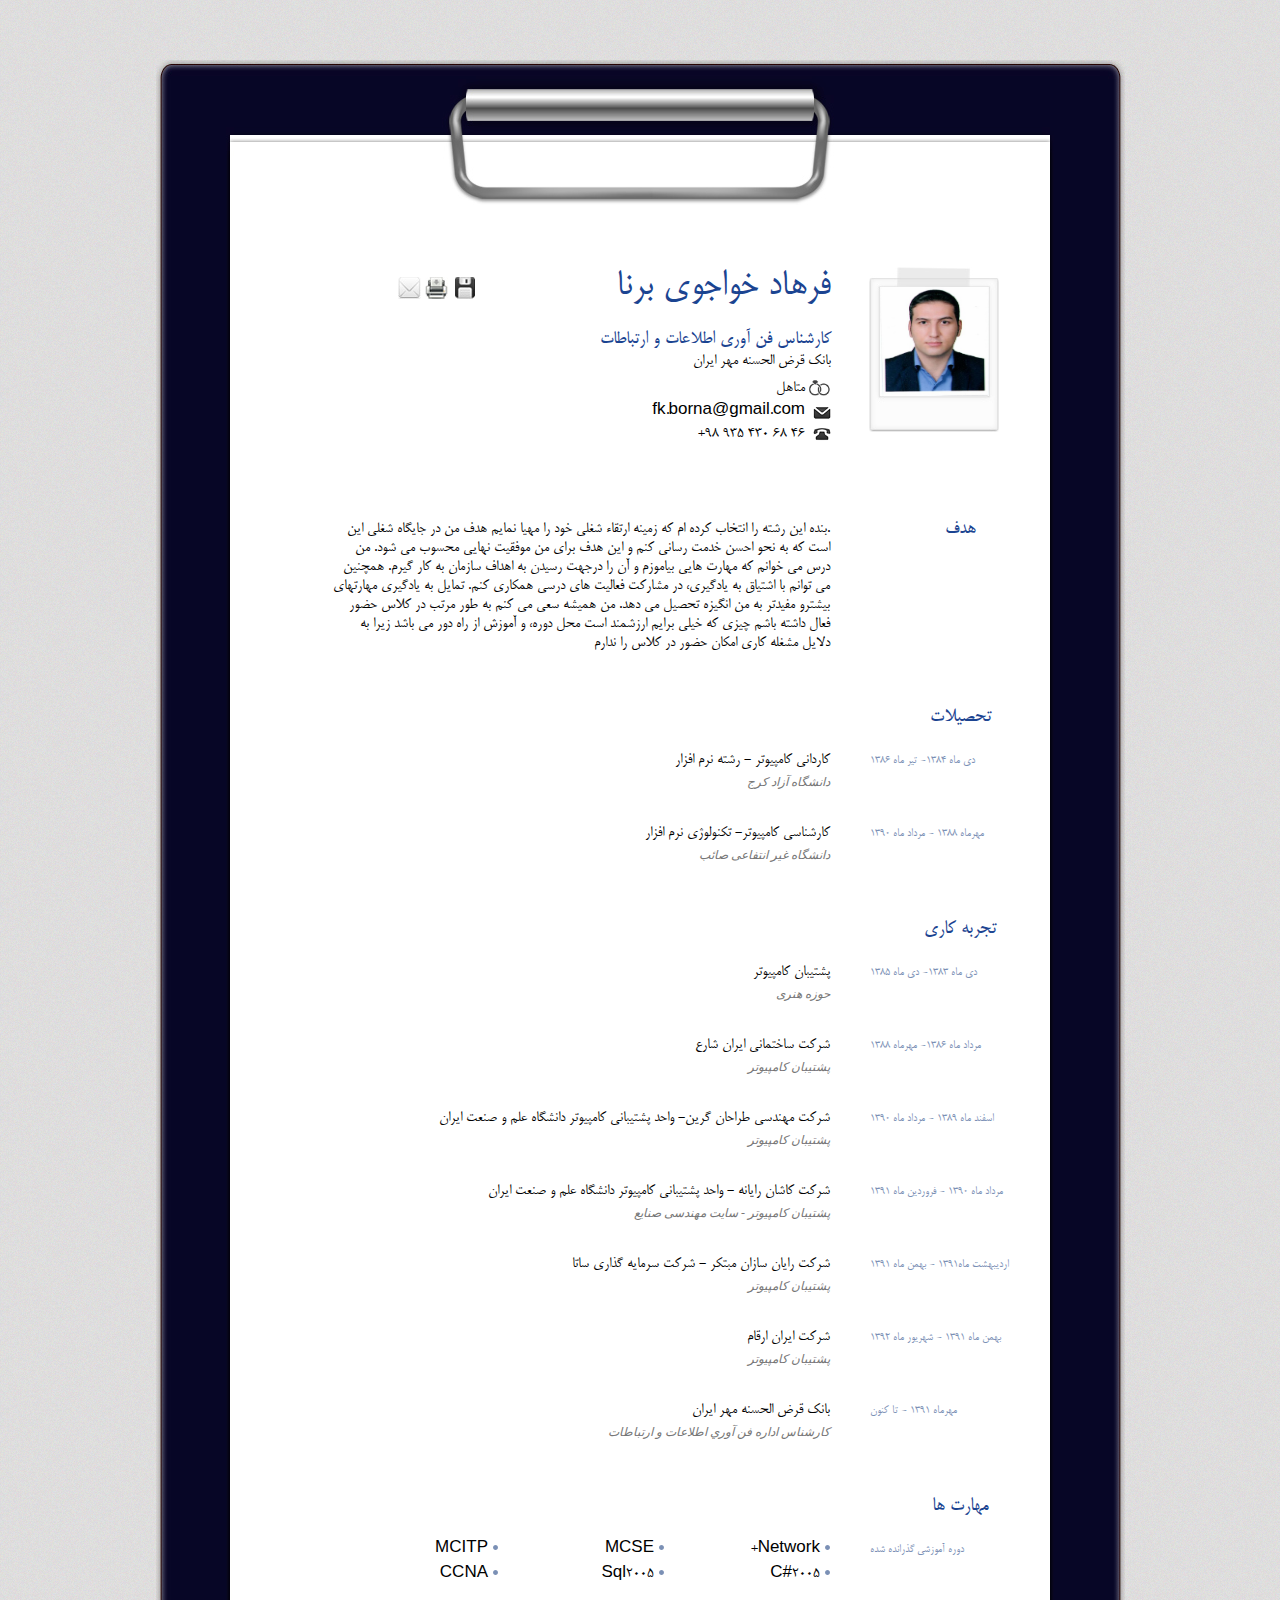
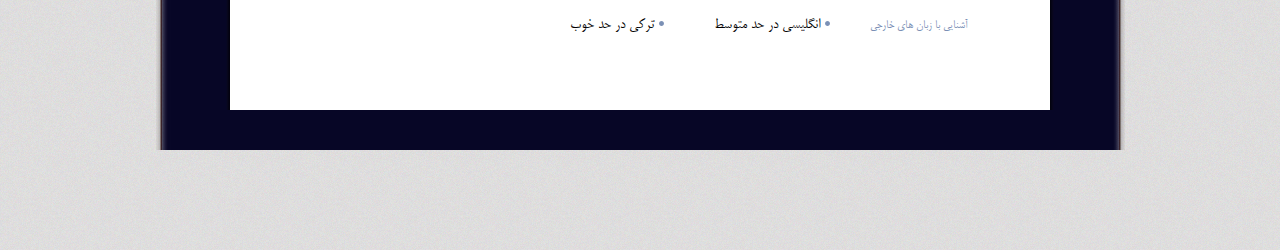
<file: index.html>
<!DOCTYPE html PUBLIC "-//W3C//DTD XHTML 1.0 Transitional//EN" "http://www.w3.org/TR/xhtml1/DTD/xhtml1-transitional.dtd">
<html xmlns="http://www.w3.org/1999/xhtml">
<head>
<meta http-equiv="Content-Type" content="text/html; charset=UTF-8" />
<title>Resume</title>
<link type="text/css" rel="stylesheet" href="css/blue.css" />
<link type="text/css" rel="stylesheet" href="css/print.css" media="print"/>
<!--[if IE 7]>
<link href="css/ie7.css" rel="stylesheet" type="text/css" />
<![endif]-->
<!--[if IE 6]>
<link href="css/ie6.css" rel="stylesheet" type="text/css" />
<![endif]-->
<script type="text/javascript" src="js/jquery-1.4.2.min.js"></script>
<script type="text/javascript" src="js/jquery.tipsy.js"></script>
<script type="text/javascript" src="js/cufon.yui.js"></script>
<script type="text/javascript" src="js/scrollTo.js"></script>
<script type="text/javascript" src="js/myriad.js"></script>
<script type="text/javascript" src="js/jquery.colorbox.js"></script>
<script type="text/javascript" src="js/custom.js"></script>
<script type="text/javascript">
		//Cufon.replace('h1,h2');
</script>
</head>
<body>
<!-- Begin Wrapper -->
<div id="wrapper">
  <div class="wrapper-top"></div>
  <div class="wrapper-mid">
    <!-- Begin Paper -->
    <div id="paper">
      <div class="paper-top"></div>
      <div id="paper-mid">
        <div class="entry">
          <!-- Begin Image -->
          <img class="portrait" src="images/khajavi.jpg" alt="فرهاد خواجوي برنا" />
          <!-- End Image -->
          <!-- Begin Personal Information -->
          <div class="self">
            <h1 class="name"> فرهاد خواجوي برنا  <br /><br /><br />
                <span> کارشناس فن آوری اطلاعات و ارتباطات </span></h1>
			      <span>بانک قرض الحسنه مهر ایران</span></h1>
            <ul>
             <li class="married"> متاهل </li>             
             <li class="mail">fk.borna@gmail.com</li>
             <li class="tel" dir="ltr">+98 935 430 68 46</li>
			
            </ul>
          </div>
          <!-- End Personal Information -->
          <!-- Begin Social -->
          <div class="social">
            <ul>
              <li><a class='north' href="cv.pdf" title="دانلود .pdf"><img src="images/icn-save.jpg" alt="دانلود فایل pdf" /></a></li>
              <li><a class='north' href="javascript:window.print()" title="چاپ"><img src="images/icn-print.jpg" alt="" /></a></li>
              <li><a class='north' href="mailto:fk.borna@gmail.com" title="تماس با من"><img src="images/icn-contact.jpg" alt="" /></a></li>
            </ul>
          </div>
          <!-- End Social -->
        </div>
        <!-- Begin 1st Row -->
        <div class="entry">
          <h2>هدف</h2>
          <p>.بنده این رشته را انتخاب كرده ام كه زمينه ارتقاء شغلي خود را مهيا نمايم
		  هدف من در جايگاه شغلي اين است كه به نحو احسن خدمت رساني كنم و اين هدف  برای من موفقیت نهایی محسوب می شود. من درس مي خوانم  که مهارت هایی بياموزم و آن را درجهت رسيدن به اهداف سازمان به كار گيرم. همچنين می توانم با اشتیاق به یادگیری، در مشارکت فعاليت هاي درسي همکاری کنم. تمایل به یادگیری مهارتهای بيشترو مفيدتر به من انگیزه تحصيل می دهد. من همیشه سعي مي كنم به طور مرتب در کلاس حضور فعال داشته باشم 
        چیزی که خیلی برایم ارزشمند است محل دوره، و آموزش از راه دور مي باشد زيرا به دلايل مشغله كاري امكان حضور در كلاس را ندارم</p>
		</div>
        <!-- End 1st Row -->
        <!-- Begin 2nd Row -->
        <div class="entry">
        <h2> تحصیلات </h2>
          <div class="content">
            <h3> دي ماه 1384- تير ماه 1386 </h3>
            <p>كارداني كامپيوتر - رشته نرم افزار <br />
              <em> دانشگاه آزاد كرج </em></p>
          </div>
          <div class="content">
            <h3> مهرماه 1388 - مرداد ماه 1390 </h3>
            <p>كارشناسي كامپيوتر- تكنولوژي نرم افزار <br />
              <em> دانشگاه غیر انتفاعی صائب </em></p>
          </div>
        </div>
        <!-- End 2nd Row -->
        <!-- Begin 3rd Row -->
        <div class="entry">
        <h2>تجربه کاری</h2>
          <div class="content">
            <h3>دي ماه 1383- دي ماه 1385</h3>
            <p>پشتیبان کامپیوتر <br />
              <em>حوزه هنری</em></p>
           </div>
          <div class="content">
            <h3> مرداد ماه 1386- مهرماه 1388 </h3>
            <p> شرکت ساختمانی ایران شارع <br />
              <em> پشتیبان کامپیوتر </em></p>
          </div>
		  <div class="content">
            <h3> اسفند ماه 1389 - مرداد ماه 1390</h3>
            <p> شرکت مهندسی طراحان گرین- واحد پشتیبانی کامپیوتر دانشگاه علم و صنعت ایران <br />
              <em> پشتیبان کامپیوتر </em></p>
          </div>
		  <div class="content">
            <h3> مرداد ماه 1390 - فروردين ماه 1391 </h3>
            <p> شرکت کاشان رایانه - واحد پشتیبانی کامپیوتر دانشگاه علم و صنعت ایران <br />
              <em> پشتیبان کامپیوتر - سایت مهندسی صنایع </em></p>
          </div>
		  <div class="content">
            <h3> ارديبهشت ماه1391 - بهمن ماه 1391</h3>
            <p> شرکت رایان سازان مبتکر - شرکت سرمایه گذاری ساتا <br />
              <em> پشتیبان کامپیوتر </em></p>
          </div>
		  <div class="content">
            <h3> بهمن ماه 1391 - شهريور ماه 1392 </h3>
            <p> شرکت ایران ارقام <br />
              <em> پشتیبان کامپیوتر </em></p>
          </div>
		  <div class="content">
            <h3> مهرماه 1391 - تا كنون</h3>
            <p> بانک قرض الحسنه مهر ایران <br />
              <em> كارشناس اداره فن آوري اطلاعات و ارتباطات  </em></p>
          </div>
        </div>
        <!-- End 3rd Row -->
        <!-- Begin 4th Row -->
        <div class="entry">
          <h2>مهارت ها</h2>
          <div class="content">
            <h3> دوره آموزشي گذرانده شده </h3>
            <ul class="skills">
              <li> Network+ </li>
              <li> MCSE </li>
              <li> MCITP </li>
              <li> C#2005 </li>
              <li> Sql2005 </li>
              <li> CCNA </li>
             </ul>
          </div>
          <div class="content">
            <h3>آشنايي با زبان های خارجی</h3>
            <ul class="skills">
              <li> انگليسي در حد متوسط </li>
              <li> تركي در حد خوب </li>
             </ul>
          </div>
        </div>
        <!-- End 4th Row -->
         <!-- Begin 5th Row -->
       
<!-- End Wrapper -->
</body>
</html>
</file>
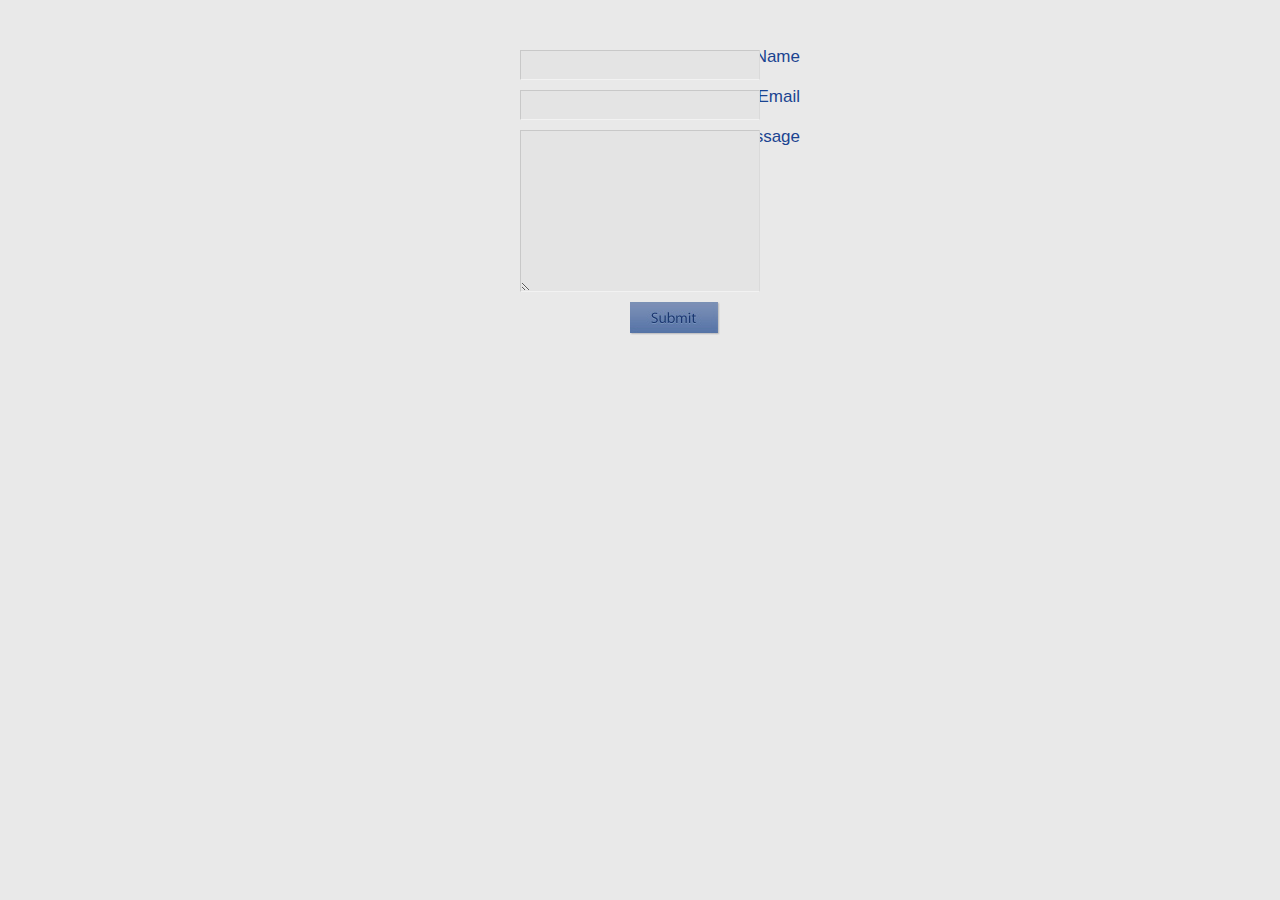
<file: contact/index.html>
<!DOCTYPE html PUBLIC "-//W3C//DTD XHTML 1.0 Transitional//EN" "http://www.w3.org/TR/xhtml1/DTD/xhtml1-transitional.dtd">
<html xmlns="http://www.w3.org/1999/xhtml">

<head>
	<meta http-equiv="Content-Type" content="text/html; charset=UTF-8" />
	<title>Contact Form</title>
	<link rel="stylesheet" type="text/css" href="../css/blue.css" />
	<script type="text/javascript" src="js/jquery-1.2.6.min.js"></script>
	<script type="text/javascript" src="js/jquery.validate.js"></script>
	
	<script type="text/javascript">
	$(document).ready(function(){
		
		$("#contactform").validate();
	});
	</script>
</head>

<body class="contact">
<form method="post" action="contactengine.php" id="contactform">

<label for="Name">Name:</label>

	<input type="text" name="Name" id="Name" class="required" />

<label for="Email">Email:</label>

	<input type="text" name="Email" id="Email" class="required email" />

<label for="Message">Message:</label>

	<textarea name="Message" id="Message" rows="10" cols="20" class="required"></textarea>
<div class="clear"></div>
<input type="submit" name="submit" value="" class="submit-button" />
</form>
	
</body>
</html>
</file>
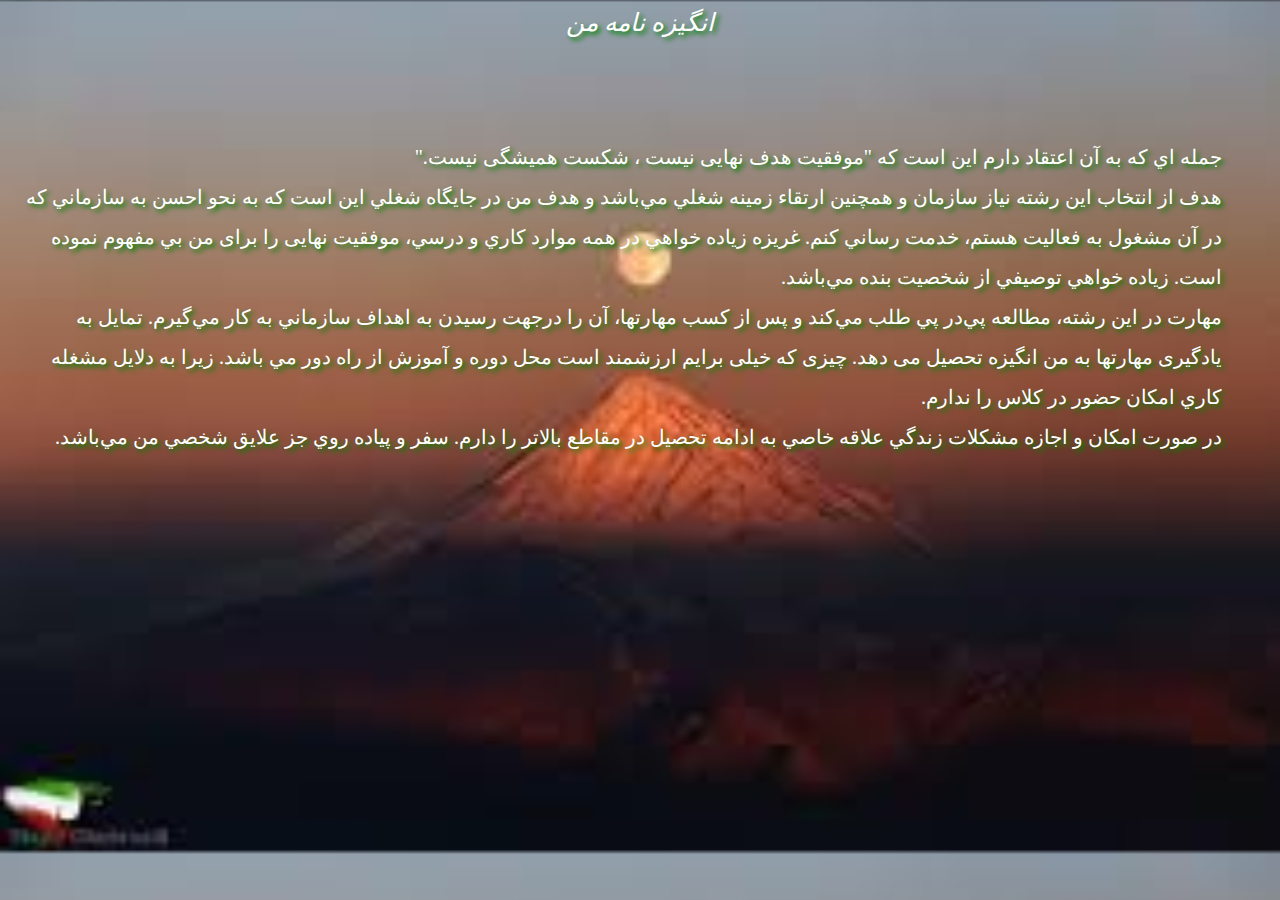
<file: SOP/index.html>
﻿<!DOCTYPE html>
<html dir="rtl" lang="fa-IR">
<head>
    <link rel="stylesheet" href="css\style.css">
    <meta charset="UTF-8">
    <meta name="viewport" content="width=device-width, initial-scale=1.0">
    <title>انگیزه نامه من</title>
</head>
<body>

<div class="wrapper">
    <header>
        <center>انگیزه نامه من</center></header>
     
    <div class="content">
        <p id="sop-content">
            <br>
            <br>جمله اي كه به آن اعتقاد دارم اين است كه "موفقیت هدف نهایی نیست ، شکست همیشگی نیست."
            <br>هدف از انتخاب اين رشته نياز سازمان و همچنين ارتقاء زمينه شغلي مي‌باشد و هدف من در جايگاه شغلي اين است كه به نحو احسن به سازماني كه در آن مشغول به فعاليت هستم، خدمت رساني كنم. غريزه زياده خواهي در همه موارد كاري و درسي، موفقیت نهایی را برای من بي مفهوم نموده است. زياده خواهي توصيفي از شخصيت بنده مي‌باشد.
            <br>مهارت در اين رشته، مطالعه پي‌در پي طلب مي‌كند و پس از كسب  مهارتها، آن را درجهت رسيدن به اهداف سازماني به كار مي‌گيرم. تمایل به یادگیری مهارتها به من انگیزه تحصيل می دهد. چیزی که خیلی برایم ارزشمند است محل دوره و آموزش از راه دور مي باشد. زيرا به دلايل مشغله كاري امكان حضور در كلاس را ندارم.
            <br>در صورت امكان و اجازه مشكلات زندگي علاقه خاصي به ادامه تحصيل در مقاطع بالاتر را دارم. سفر و پياده روي جز علايق شخصي من مي‌باشد.            

        </p>
   
     
    </div></div>
     
 
</body>
</html>
</file>
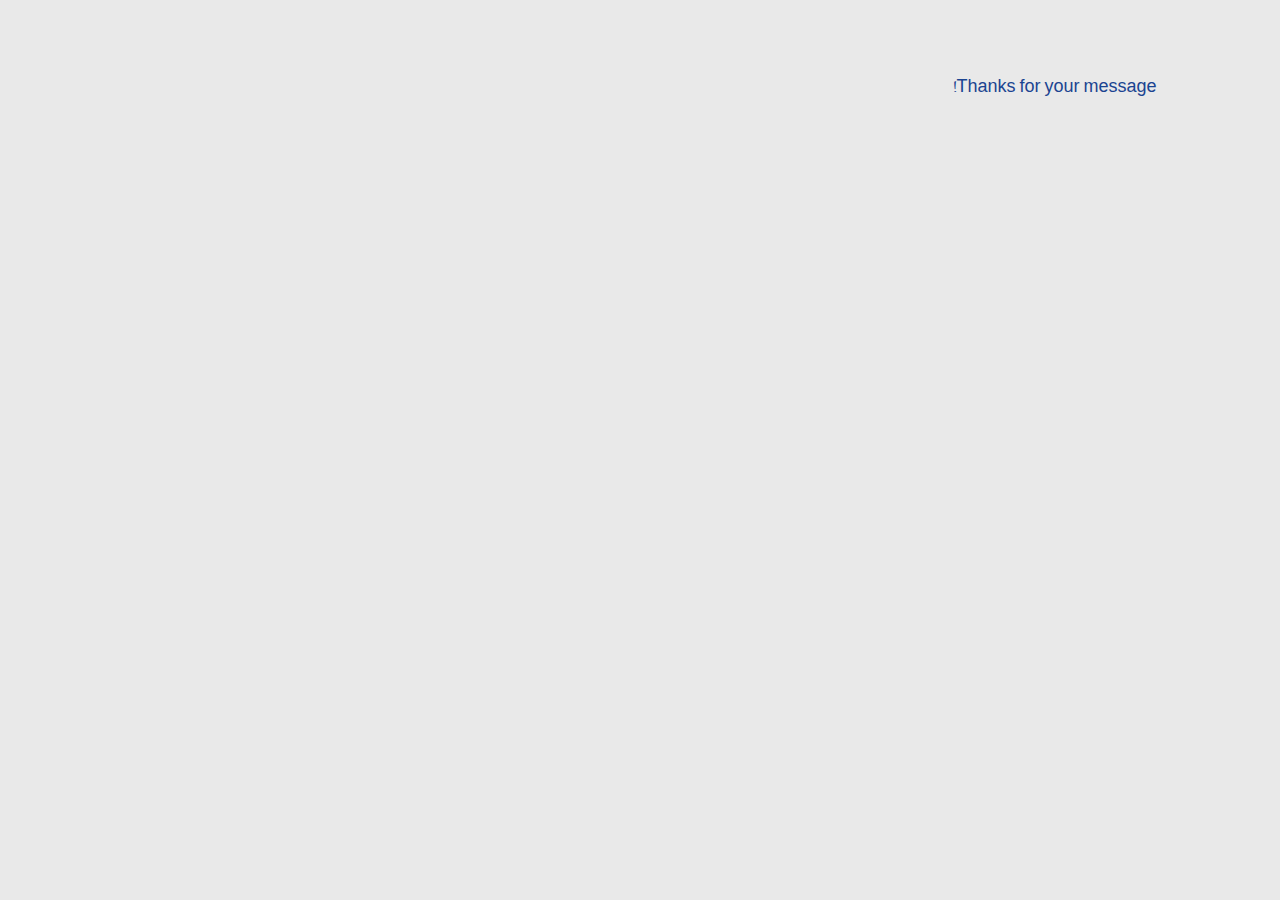
<file: contact/contactthanks.html>
<!DOCTYPE html PUBLIC "-//W3C//DTD XHTML 1.0 Transitional//EN" "http://www.w3.org/TR/xhtml1/DTD/xhtml1-transitional.dtd">
<html xmlns="http://www.w3.org/1999/xhtml">

<head>
	<meta http-equiv="Content-Type" content="text/html; charset=UTF-8" />
	<title>Contact Form | Thanks!</title>
	<link rel="stylesheet" type="text/css" href="../css/blue.css" />
</head>

<body class="contact">


		<h1 class="warn">Thanks for your message!</h1>
	

</body>

</html>
</file>
<file: css/print.css>
@font-face{
	font-family: "Mitra";
	src: url('./Far_Mitra.ttf') format('truetype')
}
body {
	font-family: "Mitra", Arial, Helvetica, sans-serif;
	background-color: white;
	font-size:17pt;
	line-height: 19pt;
}

.clear {
	clear:both;
}

a, a:hover, a:visited, a:active {
	color:#7b90b5;
	text-decoration: none;
}

#wrapper, .wrapper-mid {
	background: none;
}

.wrapper-top, .wrapper-bottom  {
	display:none;
}

#paper {
	width:820px;
	margin:0 auto;
}

.paper-top, .paper-bottom {
	display:none;
}

#paper-mid {
	width:820px;
	margin:0 auto;
	background-color:#FFF;
	display:block;
	padding:0;
	overflow: hidden;
	padding-bottom:75px;
	padding-top:7px;
}

.entry {
	width:820px;
	display: block;
	padding-top:55px;
	clear: both;
}

h1 {
	width:500px;
	font-size:42pt;
	color:#1b4491;
	margin-bottom:0;
}

h1 span {
	font-size:21pt;
	display:block;
	margin-right:15px;
	margin-top:20px;
	color:#1b4491;
}

h2 {
	width:180px;
	height: 23px;
	text-align: center;
	float:right;
	padding:0;
	margin:0;
	clear:both;
	font-size:22pt;
	margin-bottom:-12px;
	color:#1b4491;
}

p {
	width:600px;
	margin-right:40px;
	float:right;
}

ul.list {
	clear: both;
	padding:0;
	margin:0;
	overflow: hidden;
}

ul.list li {
	display:block;
	float:left;
	padding-top:32px;
}


h3 {
	width:180px;
	text-align: left;
	float:right;
	padding:0;
	clear:both;
	font-size: 13pt;
	color:black;
}

em {
	font-family: Georgia, "Times New Roman", serif;
	font-style: italic;
	color:#999;
	font-size:12pt;
	display: block;
	padding-top:0;
}

ul.info {
	float:left;
	width:600px;
	margin-right:40px;
	background: none;
	list-style: square;
	
}

ul.info li {
	margin:0;
	padding:0;
	float:right;
	display: block;
	width:600px;
	padding-right:0;
	background-position-y: 5px;
	background-position-x: right;
	margin-top:12px;
	list-style-type: square;
}

ul.skills {
	margin:0;
	padding:0;
	float:left;
	width:600px;
	margin-right:40px;
	margin-top:-6px;
	background: none;
	list-style: square;
}

ul.skills li {
	margin:0;
	padding:0;
	float:right;
	width:176px;
	padding-right:0;
	background-position: 0 .5em;
	margin-top:6px;
}

img.portrait {
	border:1px solid #000;
	padding:10px;	
}

.self {
	width:500px;
	float:right;
	padding-top:11px;
	margin-right:0;
	margin-bottom:15px;
	margin-right:38px;
}

.self ul {
	padding-top: 10px;
}

.self ul li {
	background-repeat: no-repeat;
	padding-right:0;
	background-position: 0 .1em;
	height:25px;
	display:block;
	margin-top:-2px;
}

.social {
	display:none;
}

/* ELEMENTS */
/* ----------------------------------------- */

table {
	width: 590px;
	margin-right:40px;
	float:left;
	border-collapse: collapse;
	border-bottom:1px dashed #999;
	border-top:1px dashed #999;
}

table td {
	padding: 10px;
	padding-top:0;
	border-left:1px dashed #999;
}

table td:hover {
	background-color: #f2f2f2;
}

table th {
	padding: 10px;
	padding-top:0;
	color:#7b90b5;
	text-align: right;
	border-left:1px dashed #999;
}

table td.center {
	text-align: center;
}

table td.last {
	background: none;
}

table th.center {
	text-align: center;
}

table th.last {
	background: none;
}

table tr {
	border-right:1px dashed #999;
	border-top:1px dashed #999;
}

table tr.caption {
	border-right:1px dashed #999;
}

blockquote {
	border-right:3px solid #7b90b5;
	padding-right:8px;
	margin-top:20px;
	width:585px;
	margin-right:40px;
	float:left;
}

pre {
	width:500px;
	margin-right:40px;
	float:left;
}

abbr, acronym {
	border-bottom:1px dashed #7b90b5;
}

strong {
	font-weight: bold;
}

small {
	font-size:70%;
}

big {
	font-size:1.2em;
}

/* GO TO TOP */
/* ----------------------------------------- */

#message {
	display:none;
}

.works {
	display:none;
}
</file>
<file: css/ie7.css>
@charset "UTF-8";

.self {
	padding-top: 4px;
}

h1 span {
	margin-top:-15px;
}
</file>
<file: css/ie6.css>
@charset "UTF-8";

.self {
	padding-top: 4px;
}

h1 span {
	margin-top:-15px;
}

.social {
	width:150px;
}

ul.list {
	margin-top:-56px;
}
</file>
<file: css/blue.css>
@charset "UTF-8";
/* RESET */
/* ----------------------------------------- */
html, body, div, span, applet, object, iframe,
h1, h2, h3, h4, h5, h6, p, blockquote, pre,
a, abbr, acronym, address, big, code,
del, dfn, em, font, img, ins, kbd, q, s, samp,
small, strike, strong, tt, var,
dl, dt, dd, ol, ul, li,
fieldset, form, label, legend,
table, caption, tbody, tfoot, thead, tr, th, td {
	margin: 0;
	padding: 0;
	border: 0;
	outline: 0;
	font-weight: inherit;
	font-style: inherit;
	font-size: 100%;
	font-family: inherit;
	vertical-align: baseline;
}
:focus {
	outline: 0;
}
body {
	line-height: 1;
}
/* tables still need 'cellspacing="0"' in the markup */
table {
	border-collapse: separate;
	border-spacing: 0;
}
caption, th, td {
	text-align: left;
	font-weight: normal;
}
blockquote:before, blockquote:after,
q:before, q:after {
	content: "";
}
blockquote, q {
	quotes: "" "";
}

.clear {
	clear:both;
}


/* LAYOUT */
/* ----------------------------------------- */
@font-face{
	font-family: "Mitra";
	src: url('./Far_Mitra.ttf') format('truetype')
}
body {
	font-family: "Mitra", Arial, Helvetica, sans-serif;
	background-color: #e1e0db;
	background-image: url(../images/bg.jpg);
	background-repeat: repeat;
	font-size:17px;
	line-height: 19px;
	color:#000;
	text-align: right;
	direction: rtl;
}

.contact {
	background-image: none;
	background-color:#e9e9e9;
}

a, a:visited, a:active {
	color:#7b90b5;
	text-decoration: none;
}

a:hover {
	color:#7b90b5;
	text-decoration: underline;
}

/* DOSSIER BACKGROUND */
/* ----------------------------------------- */

#wrapper {
	width:969px;
	margin:0 auto;
	margin-top:60px;
	margin-bottom:100px;
}

.wrapper-top {
	width:969px;
	height:19px;
	margin:0 auto;
	background-image:url(../images/btop.jpg);
	background-repeat:no-repeat;
}

.wrapper-mid {
	width:969px;
	margin:0 auto;
	background-image:url(../images/bmid.jpg);
	background-repeat: repeat-y;
	padding-bottom:40px;
}

.wrapper-bottom {
	width:969px;
	height:22px;
	padding:0;
	margin:0 auto;
	background-image:url(../images/bbottom.jpg);
	background-repeat:no-repeat;
}

/* PAPER BACKGROUND */
/* ----------------------------------------- */

#paper {
	width:828px;
	margin:0 auto;
}

.paper-top {
	width:828px;
	margin:0 auto;
	background-image:url(../images/ptop.jpg);
	background-repeat:no-repeat;
	height:126px;
}

#paper-mid {
	width:828px;
	margin:0 auto;
	background-image:url(../images/pmid.jpg);
	background-repeat:repeat-y;
	display:block;
	padding:0;
	overflow: hidden;
	padding-bottom:75px;
	padding-top:7px;
}

.paper-bottom {
	width:828px;
	height:18px;
	margin:0 auto;
	background-image:url(../images/pbottom.jpg);
	background-repeat:no-repeat;
}

/* ENTRIES */
/* ----------------------------------------- */

.entry {
	width:720px;
	display: block;
	padding-top:55px;
	clear: both;
	margin-right:4px;
}

h1  {
	width:350px;
	font-size:42px;
	color:#1b4491;
	margin-bottom:3px;
	clear:both;
}

h1 span {
	font-size:21px;
	display:block;
	color:#1b4491;
	margin-top:-5px;
}

h2 {
	width:180px;
	height: 23px;
	text-align: center;
	float:right;
	padding:0;
	margin:0;
	clear:both;
	font-size:22px;
	color:#1b4491;
	margin-bottom:-12px;
}

p {
	width:500px;
	margin-right:40px;
	float:right;	
}

p img {
	float:right;
	margin-right:20px;
	padding-left:10px;
}

div.content {
	clear: both;
	padding:0;
	margin:0;
	overflow: hidden;
	display:block;
	padding-top:32px;
}

h3 {
	width:180px;
	text-align: left;
	float:right;
	padding:0;
	clear:both;
	font-size: 13px;
	color:#7b90b5;
}

h4 {
	width:180px;
	text-align: right;
	float:right;
	padding:0;
	clear:both;
	font-size: 11px;
	color:#7b90b5;
}

h5 {
	width:180px;
	text-align: right;
	float:right;
	padding:0;
	clear:both;
	font-size: 10px;
	color:#7b90b5;
}

h6 {
	width:180px;
	text-align: right;
	float:right;
	padding:0;
	clear:both;
	font-size: 9px;
	color:#7b90b5;
}

em {
	font-family: Georgia, "Times New Roman", serif;
	font-style: italic;
	color:#777777;
	font-size:12px;
	display: block;
	padding-top:3px;
}


ol {
	float:right;
	width:500px;
	margin-right:40px;
	list-style: decimal;
	
}

ol li {
	width:500px;
	list-style-type: decimal;
	list-style-position: inside;
}

dl {
	float:right;
	width:500px;
	margin-right:40px;
	
}

dt {
	float:right;
	display: block;
	width:500px;
		color:#7b90b5;
}

dd {
	float:right;
	display: block;
	width:480px;
	text-indent:20px;
}

ul.unordered {
	float:right;
	width:500px;
	margin-right:40px;
	
}

ul.unordered li {
	margin:0;
	padding:0;
	float:right;
	display: block;
	width:500px;
	background-image:url(../images/bullet.gif);
	background-repeat: no-repeat;
	padding-right:10px;
	background-position: 0 .5em;
	margin-top:0;
}

ul.info {
	float:right;
	width:500px;
	margin-right:40px;
	list-style-type: none; 
}

ul.info li {
	margin:0;
	padding:0;
	float:right;
	display: block;
	width:500px;
	background-image:url(../images/bullet.gif);
	background-repeat: no-repeat;
	padding-right:10px;
	background-position: 0 .5em;
	margin-top:12px;
}

ul.skills {
	margin:0;
	padding:0;
	float:right;
	width:500px;
	margin-right:40px;
	margin-top:-6px;
	list-style-type: none;
	
}

ul.skills li {
	margin:0;
	padding:0;
	float:right;
	width:156px;
	background-image:url(../images/bullet.gif);
	background-repeat: no-repeat;
	padding-right:10px;
	background-position-y: 5px;
	background-position-x: right;
	margin-top:6px;
}

ul.works {
	margin:0;
	padding:0;
	float:right;
	width:500px;
	margin-right:40px;
	list-style-type: none;
}

ul.works li {
	margin:0;
	padding:0;
	float:right;
}

ul.works li img {
	padding:4px;
	background-color:#fff;
	width:95px;
	height:95px;
	border:1px solid #bdc7da;
	margin-right:20px;
	margin-bottom:16px;
}

ul.works li img:hover {
	border:1px solid #1b4491;
	cursor: pointer;
}

img.portrait {
	background-image:url(../images/frame.jpg);
	background-repeat: no-repeat;
	width:109px;
	height:109px;
	padding-top:20px;
	padding-right:11px;
	padding-left:11px;
	padding-bottom:36px;
	margin-right:50px;
	float:right;
	
}


/* SELF INFORMATION */
/* ----------------------------------------- */

.self {
	width:350px;
	float:right;
	padding-top:11px;
	margin-right:38px;
	margin-bottom:15px;
}

.self ul {
	padding-top: 10px;
}

.self ul li.ad {
	background-image:url(../images/icn-ad.gif);
}
.self ul li.married {
	background-image:url(../images/married.jpg);
	background-size: contain;
	background-position-x: right;
	background-position-y: -3px;
}

.self ul li.mail {
	background-image:url(../images/icn-mail.gif);
	background-position-x: right;
}

.self ul li.tel {
	background-image:url(../images/icn-tel.gif);
	background-position-x: right;
}

.self ul li.web {
	background-image:url(../images/icn-web.gif);
	background-position-x: right;
}

.self ul li {
	background-repeat: no-repeat;
	padding-right:26px;
	background-position: 0 .1em;
	height:25px;
	display:block;
	margin-top:-2px;
}

/* SOCIAL ICONS */
/* ----------------------------------------- */

.social {
	width:135px;
	float:right;
	padding-top:10px;
}

.social ul {
	list-style: none;
}

.social ul li {
	float:right;
	width:21px;
	height:24px;
	margin:0;
	padding:0;
	margin-right:6px;
}

/* TIPSY */
/* ----------------------------------------- */

.tipsy { padding: 5px; font-size: 10px; background-repeat: no-repeat;  background-image: url(../images/tipsy.gif); }
.tipsy-inner { padding: 5px 8px 4px 8px; background-color: #080626; color: #fff; max-width: 200px; text-align: center; }
.tipsy-inner { -moz-border-radius:3px; -webkit-border-radius:3px; }
.tipsy-north { background-position: top center; }
.tipsy-south { background-position: bottom center; margin-bottom:20px; }
.tipsy-east { background-position: right center; }
.tipsy-west { background-position: left center; }


/* COLORBOX */
/* ----------------------------------------- */

#colorbox, #cboxOverlay, #cboxWrapper{position:absolute; top:0; left:0; z-index:9999; overflow:hidden;}
#cboxOverlay{position:fixed; width:100%; height:100%;}
#cboxMiddleLeft, #cboxBottomLeft{clear:left;}
#cboxContent{position:relative; overflow:hidden;}
#cboxLoadedContent{overflow:auto;}
#cboxLoadedContent iframe{display:block; width:100%; height:100%; border:0;}
#cboxTitle{margin:0; display:none;}
#cboxLoadingOverlay, #cboxLoadingGraphic{position:absolute; top:0; left:0; width:100%;}
#cboxPrevious, #cboxNext, #cboxClose, #cboxSlideshow{cursor:pointer;}

#cboxOverlay{background:#666;}

#colorBox{}
#cboxTopLeft{width:25px; height:25px; background:url(../images/border1.png) 0 0 no-repeat;}
#cboxTopCenter{height:25px; background:url(../images/border1.png) 0 -50px repeat-x;}
#cboxTopRight{width:25px; height:25px; background:url(../images/border1.png) -25px 0 no-repeat;}
#cboxBottomLeft{width:25px; height:25px; background:url(../images/border1.png) 0 -25px no-repeat;}
#cboxBottomCenter{height:25px; background:url(../images/border1.png) 0 -75px repeat-x;}
#cboxBottomRight{width:25px; height:25px; background:url(../images/border1.png) -25px -25px no-repeat;}
#cboxMiddleLeft{width:25px; background:url(../images/border2.png) 0 0 repeat-y;}
#cboxMiddleRight{width:25px; background:url(../images/border2.png) -25px 0 repeat-y;}
#cboxContent{background:#fff;}
#cboxLoadedContent{margin-bottom:20px;}
#cboxTitle{position:absolute; bottom:0px; left:0; text-align:center; width:100%; color:#1b4491;}
#cboxCurrent{position:absolute; bottom:0px; left:100px; color:#000;}
#cboxSlideshow{position:absolute; bottom:0px; left:42px; color:#444;}
#cboxPrevious{position:absolute; bottom:0px; left:0; color:#444;}
#cboxNext{position:absolute; bottom:0px; left:63px; color:#444;}
#cboxLoadingOverlay{background:url(../images/loading.gif) 5px 5px no-repeat #fff;}
#cboxClose{position:absolute; bottom:0; left:0; display:block; color:#444;}


/* GO TO TOP */
/* ----------------------------------------- */

#message {
	display: block;
	display: none;
	z-index: 999;
	opacity: .8;
	position: fixed;
	top: 100%;
	margin-top: -40px;
	left: 0%;
	margin-right:10px;
	-moz-border-radius: 3px;
	-webkit-border-radius: 3px;
	width: 77px;
	line-height: 20px;
	height: 20px;
	padding: 5px;
	background-color: #080626;
	font-size: 11px;
	text-align: center;
}

#message a {
	color: #fff;
}
	
/* ELEMENTS */
/* ----------------------------------------- */

table {
	width: 500px;
	margin-right:40px;
	float:right;
	border-collapse: collapse;
	border-bottom:1px dashed #999;
	border-top:1px dashed #999;
}

table td {
	padding: 10px;
	padding-top:0;
	border-right:1px dashed #999;
}

table td:hover {
	background-color: #f2f2f2;
}

table th {
	padding: 10px;
	padding-top:0;
	color:#7b90b5;
	text-align: left;
	border-right:1px dashed #999;
}

table td.center {
	text-align: center;
}

table td.last {
	background: none;
}

table th.center {
	text-align: center;
}

table th.last {
	background: none;
}

table tr {
	border-left:1px dashed #999;
	border-top:1px dashed #999;
}

table tr.caption {
	border-left:1px dashed #999;
}

blockquote {
	border-left:3px solid #7b90b5;
	padding-right:8px;
	width:489px;
	margin-right:40px;
	float:right;
}

abbr, acronym {
	border-bottom:1px dashed #7b90b5;
}

strong {
	font-weight: bold;
}

small {
	font-size:70%;
}

big {
	font-size:1.2em;
}


/* CONTACT */

fieldset, legend {
	float:right;
	width:500px;
	padding:0;
	margin:0;
	margin-right:40px;
}

h1.warn {
	color:#1b4491;
	font-size:18px;
	margin-top:30px;
	padding:50px;
	text-align: center;
}

#contactform {
	width:320px;
	height:370px;
	margin:0 auto;
	padding:50px;
	overflow: hidden;
}

label {
	float:right;
	width:40px;
	height:28px;
	margin-bottom:10px;
	clear:both;
	color:#1b4491;
}

input {
	width:228px;
	float:right;
	height:18px;
	margin-bottom:10px;
	border-top:1px solid #c8c8c8;
	border-left:1px solid #c8c8c8;
	border-right:1px solid #dadada;
	border-bottom:1px solid #f2f2f2;
	background-color: #e4e4e4;
	font-family: "Trebuchet MS", Arial, Helvetica, sans-serif;
	font-size: 13px;
	padding:5px;
	outline: none;
}

input:focus {
	background-color: #dddddd;
	border-top:1px solid #c8c8c8;
	border-left:1px solid #c8c8c8;
	border-right:1px solid #dadada;
	border-bottom:1px solid #f2f2f2;
}

textarea {
	border-top:1px solid #c8c8c8;
	border-left:1px solid #c8c8c8;
	border-right:1px solid #dadada;
	border-bottom:1px solid #f2f2f2;
	background-color: #e4e4e4;
	width:228px;
	float:right;
	margin-bottom:10px;
	font-family: "Trebuchet MS", Arial, Helvetica, sans-serif;
	font-size: 13px;
	padding:5px;
	outline: none;
}

textarea:focus {
	background-color: #dddddd;
	border-top:1px solid #c8c8c8;
	border-left:1px solid #c8c8c8;
	border-right:1px solid #dadada;
	border-bottom:1px solid #f2f2f2;
}

.submit-button {
	background: transparent url(../images/submit.jpg) no-repeat 0 0;
	display: block;
	clear: both;
	width:90px;
	height: 33px; 
	border:none;
	float:right;
	margin-right: 80px;
	text-indent: -9999px;
	outline: 0;
	cursor: pointer;
	padding:0;
}

.submit-button:hover {
	background: transparent url(../images/submit.jpg) no-repeat 0 -33px;
	outline: 0;
	border: none;
}

label.error {
	clear: both;
	padding:0;
	margin-top:-5px;
	color:#7b90b5;
	font-size: 1.0em;
	font-style: italic;
	font-weight: normal;
	margin-right:80px;
	width:238px;
}
</file>
